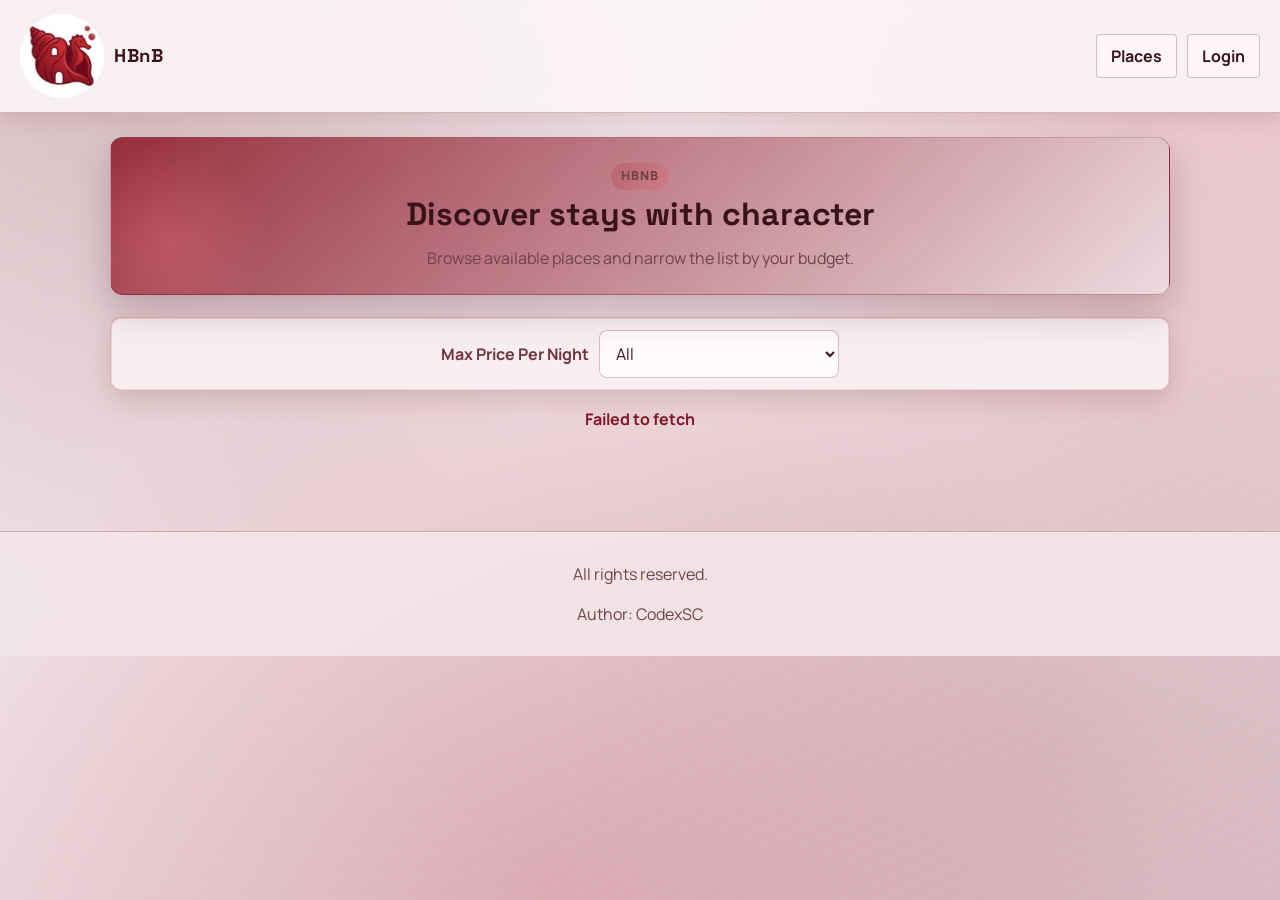
<file: part 4/index.html>
<!DOCTYPE html>
<html lang="en">
  <head>
    <meta charset="UTF-8" />
    <meta name="viewport" content="width=device-width, initial-scale=1.0" />
    <title>HBnB - Places</title>
    <link rel="icon" type="image/png" sizes="96x96" href="favicon-96x96.png" />
    <link rel="stylesheet" href="styles.css" />
  </head>
  <body class="page-index">
    <header class="site-header">
      <a class="brand" href="index.html">
        <img src="favicon-96x96.png" alt="HBnB logo" class="logo" />
        <h1 class="site-title">HBnB</h1>
      </a>
      <nav class="nav-links" aria-label="Primary navigation">
        <a class="nav-link" href="index.html">Places</a>
        <a id="login-link" class="nav-link" href="login.html">Login</a>
        <a id="logout-link" class="login-button" href="login.html">Logout</a>
      </nav>
    </header>

    <main class="index-main">
      <section class="hero index-hero">
        <p class="hero-kicker">HBnB</p>
        <h2>Discover stays with character</h2>
        <p>Browse available places and narrow the list by your budget.</p>
      </section>

      <section class="controls filters-panel" aria-label="Filters">
        <label for="price-filter">Max Price Per Night</label>
        <select id="price-filter" name="price-filter">
          <option value="all">All</option>
          <option value="10">10</option>
          <option value="50">50</option>
          <option value="100">100</option>
        </select>
      </section>

      <p id="message" class="message" role="status" aria-live="polite"></p>
      <section id="places-list" class="places-grid" aria-label="List of places"></section>
    </main>

    <footer class="site-footer">
      <p>All rights reserved.</p>
      <p>Author: CodexSC</p>
    </footer>

    <script type="module" src="js/index.js"></script>
  </body>
</html>
</file>
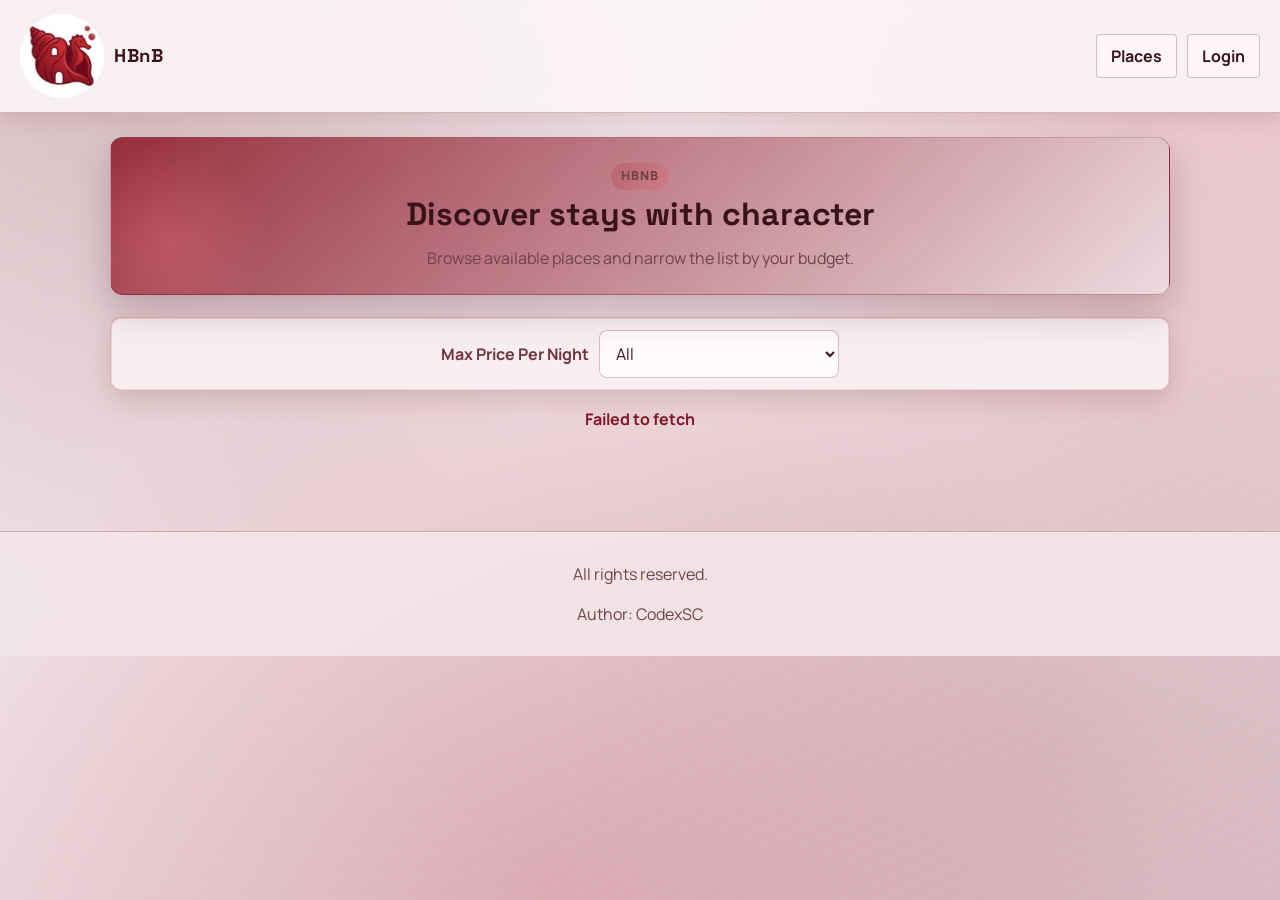
<file: part 4/add_review.html>
<!DOCTYPE html>
<html lang="en">
  <head>
    <meta charset="UTF-8" />
    <meta name="viewport" content="width=device-width, initial-scale=1.0" />
    <title>HBnB - Add Review</title>
    <link rel="icon" type="image/png" sizes="96x96" href="favicon-96x96.png" />
    <link rel="stylesheet" href="styles.css" />
  </head>
  <body>
    <header class="site-header">
      <a class="brand" href="index.html">
        <img src="favicon-96x96.png" alt="HBnB logo" class="logo" />
        <h1 class="site-title">HBnB</h1>
      </a>
      <nav class="nav-links" aria-label="Primary navigation">
        <a class="nav-link" href="index.html">Places</a>
        <a id="login-link" class="login-button" href="login.html">Login</a>
        <a id="logout-link" class="login-button" href="login.html">Logout</a>
      </nav>
    </header>

    <main>
      <section class="form-card add-review" aria-labelledby="review-heading">
        <h2 id="review-heading">Add Review</h2>
        <form id="review-form" class="form" novalidate>
          <div class="form-row">
            <label for="rating">Rating (1 to 5)</label>
            <input id="rating" name="rating" type="number" min="1" max="5" required />
          </div>

          <div class="form-row">
            <label for="comment">Comment</label>
            <textarea id="comment" name="comment" rows="5" minlength="3" required></textarea>
          </div>

          <button type="submit">Submit Review</button>
          <p id="message" class="message" role="status" aria-live="polite"></p>
        </form>
      </section>
    </main>

    <footer class="site-footer">
      <p>All rights reserved.</p>
      <p>Author: CodexSC</p>
    </footer>

    <script type="module" src="js/add_review.js"></script>
  </body>
</html>
</file>
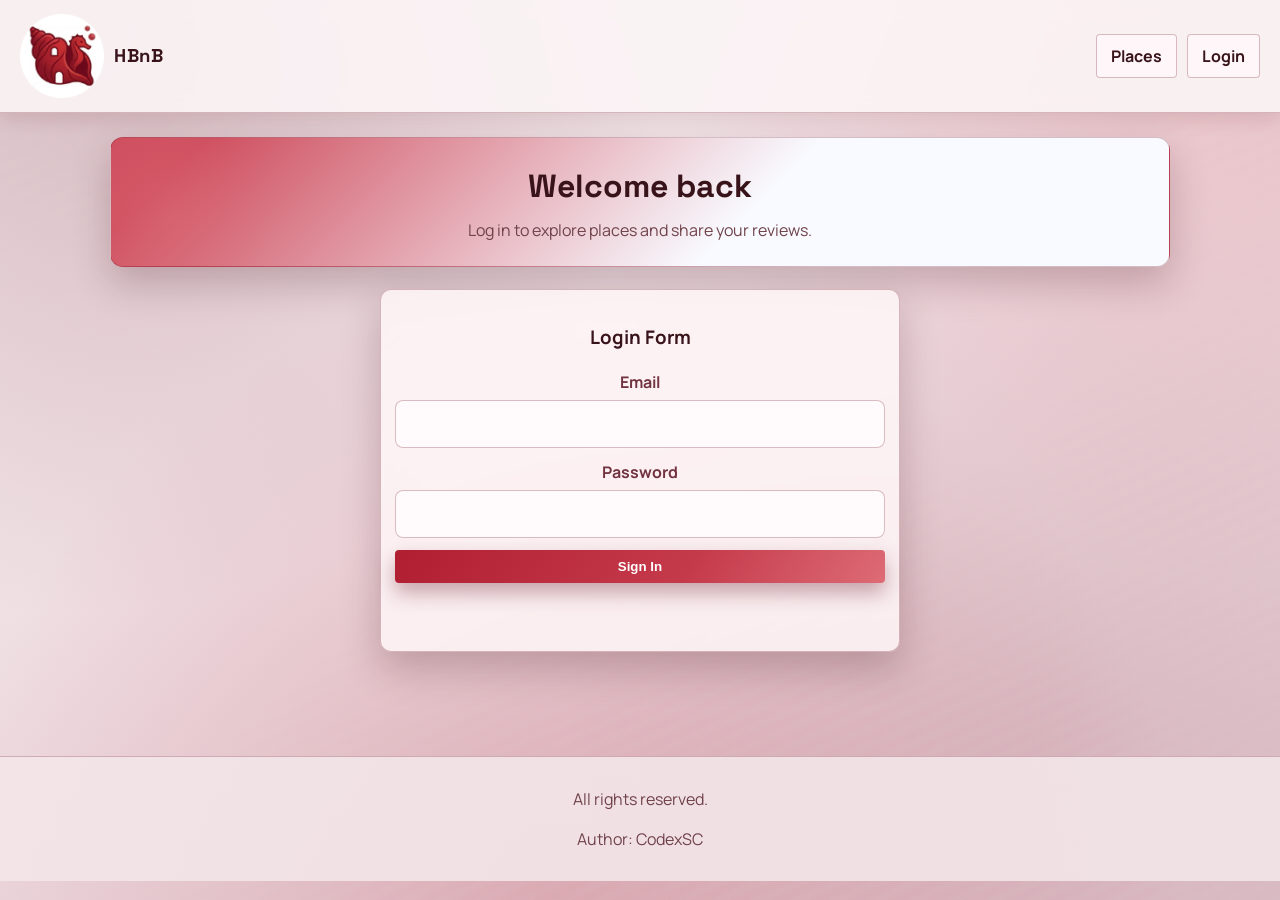
<file: part 4/login.html>
<!DOCTYPE html>
<html lang="en">
  <head>
    <meta charset="UTF-8" />
    <meta name="viewport" content="width=device-width, initial-scale=1.0" />
    <title>HBnB - Login</title>
    <link rel="icon" type="image/png" sizes="96x96" href="favicon-96x96.png" />
    <link rel="stylesheet" href="styles.css" />
  </head>
  <body>
    <header class="site-header">
      <a class="brand" href="index.html">
        <img src="favicon-96x96.png" alt="HBnB logo" class="logo" />
        <h1 class="site-title">HBnB</h1>
      </a>
      <nav class="nav-links" aria-label="Primary navigation">
        <a class="nav-link" href="index.html">Places</a>
        <a class="login-button" href="login.html">Login</a>
      </nav>
    </header>

    <main>
      <section class="hero">
        <h2>Welcome back</h2>
        <p>Log in to explore places and share your reviews.</p>
      </section>

      <section class="form-card" aria-labelledby="login-heading">
        <h3 id="login-heading">Login Form</h3>
        <form id="login-form" class="form" novalidate>
          <div class="form-row">
            <label for="email">Email</label>
            <input id="email" name="email" type="email" autocomplete="email" required />
          </div>

          <div class="form-row">
            <label for="password">Password</label>
            <input id="password" name="password" type="password" autocomplete="current-password" required />
          </div>

          <button type="submit">Sign In</button>
          <p id="message" class="message" role="status" aria-live="polite"></p>
        </form>
      </section>
    </main>

    <footer class="site-footer">
      <p>All rights reserved.</p>
      <p>Author: CodexSC</p>
    </footer>

    <script type="module" src="js/login.js"></script>
  </body>
</html>
</file>
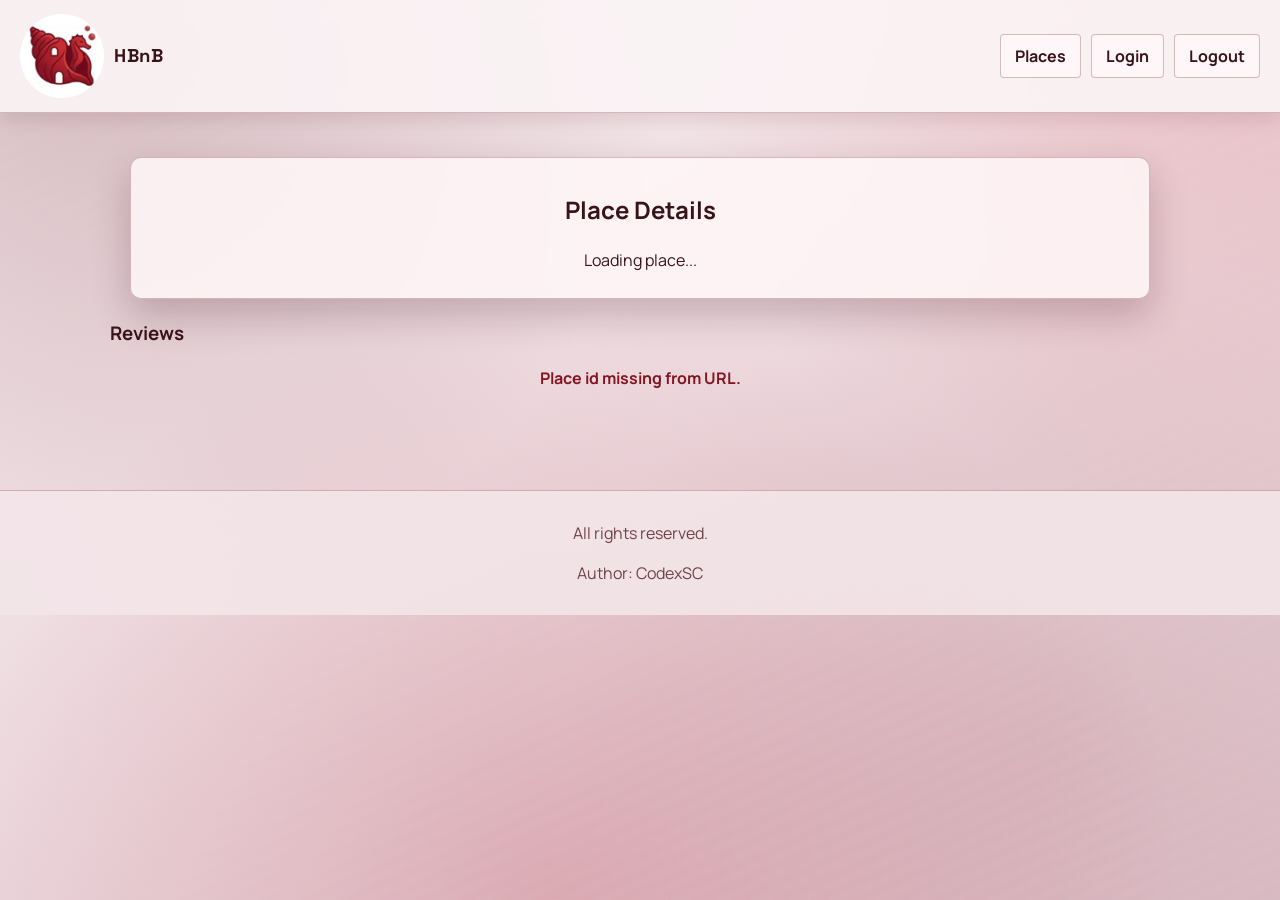
<file: part 4/place.html>
<!DOCTYPE html>
<html lang="en">
  <head>
    <meta charset="UTF-8" />
    <meta name="viewport" content="width=device-width, initial-scale=1.0" />
    <title>HBnB - Place Details</title>
    <link rel="icon" type="image/png" sizes="96x96" href="favicon-96x96.png" />
    <link rel="stylesheet" href="styles.css" />
  </head>
  <body>
    <header class="site-header">
      <a class="brand" href="index.html">
        <img src="favicon-96x96.png" alt="HBnB logo" class="logo" />
        <h1 class="site-title">HBnB</h1>
      </a>
      <nav class="nav-links" aria-label="Primary navigation">
        <a class="nav-link" href="index.html">Places</a>
        <a id="login-link" class="login-button" href="login.html">Login</a>
        <a id="logout-link" class="login-button" href="login.html">Logout</a>
      </nav>
    </header>

    <main>
      <section id="place-details" class="place-details" aria-label="Place details">
        <h2>Place Details</h2>
        <p class="place-info">Loading place...</p>
      </section>

      <section class="add-review hidden" id="add-review-access" aria-label="Add review action">
        <h3>Share your experience</h3>
        <p>Help other guests by adding a review for this place.</p>
        <a id="add-review-button" class="action-button" href="add_review.html">Add Review</a>
      </section>

      <section aria-label="Place reviews">
        <h3>Reviews</h3>
        <p id="message" class="message" role="status" aria-live="polite"></p>
        <div id="reviews-list" class="reviews-grid"></div>
      </section>
    </main>

    <footer class="site-footer">
      <p>All rights reserved.</p>
      <p>Author: CodexSC</p>
    </footer>

    <script type="module" src="js/place.js"></script>
  </body>
</html>
</file>
<file: part 4/styles.css>
@import url("https://fonts.googleapis.com/css2?family=Manrope:wght@500;700;800&family=Space+Grotesk:wght@600;700&display=swap");

:root {
  --bg: #f5ecee;
  --surface: rgba(255, 247, 248, 0.84);
  --surface-2: rgba(255, 250, 251, 0.94);
  --text: #38131a;
  --muted: #70424a;
  --primary: #b01f31;
  --primary-hover: #8a1625;
  --accent: #c53a4b;
  --accent-2: #68101d;
  --accent-pop: #dd6b76;
  --accent-cool: #9f5660;
  --border: rgba(116, 27, 40, 0.28);
  --danger: #831522;
  --shadow: 0 16px 38px rgba(62, 15, 24, 0.23);
}

* {
  box-sizing: border-box;
}

html,
body {
  margin: 0;
  padding: 0;
  min-height: 100%;
}

body {
  font-family: "Manrope", "Trebuchet MS", sans-serif;
  color: var(--text);
  background:
    radial-gradient(circle at 6% 2%, rgba(104, 18, 33, 0.24), transparent 40%),
    radial-gradient(circle at 95% 4%, rgba(221, 107, 118, 0.22), transparent 36%),
    radial-gradient(circle at 82% 82%, rgba(159, 86, 96, 0.14), transparent 38%),
    radial-gradient(circle at 44% 100%, rgba(176, 31, 49, 0.2), transparent 54%),
    linear-gradient(152deg, #f9f2f4 0%, #ecd9de 52%, #ddc0c8 100%);
  line-height: 1.5;
  background-attachment: fixed;
}

body::before {
  content: "";
  position: fixed;
  inset: 0;
  pointer-events: none;
  background:
    repeating-linear-gradient(
      -24deg,
      rgba(255, 255, 255, 0.04) 0 8px,
      rgba(0, 0, 0, 0.02) 8px 16px
    );
  mix-blend-mode: soft-light;
  opacity: 0.5;
}

.site-header {
  position: sticky;
  top: 0;
  z-index: 20;
  display: flex;
  align-items: center;
  justify-content: space-between;
  gap: 1rem;
  padding: 14px 20px;
  background: rgba(251, 244, 246, 0.9);
  border-bottom: 1px solid var(--border);
  backdrop-filter: blur(8px);
  box-shadow: 0 6px 18px rgba(86, 17, 30, 0.12);
}

.brand {
  display: flex;
  align-items: center;
  gap: 10px;
  text-decoration: none;
  color: var(--text);
}

.logo {
  width: 84px;
  height: 84px;
  object-fit: cover;
  border-radius: 3.5px;
}

.site-title {
  margin: 0;
  font-family: "Space Grotesk", "Manrope", sans-serif;
  font-size: 1.16rem;
  letter-spacing: 0.03em;
}

.nav-links {
  display: flex;
  align-items: center;
  gap: 10px;
}

.nav-link,
.login-button,
.action-button,
.details-button,
button {
  border: 0;
  border-radius: 4px;
  padding: 9px 14px;
  text-decoration: none;
  cursor: pointer;
  font-weight: 700;
  transition: transform 0.15s ease, background 0.2s ease, box-shadow 0.2s ease;
}

.nav-link,
.login-button {
  background: rgba(255, 248, 250, 0.8);
  color: var(--text);
  border: 1px solid var(--border);
}

.nav-link:hover,
.login-button:hover {
  transform: translateY(-1px);
  background: #fff9fa;
  box-shadow: 0 8px 18px rgba(103, 20, 36, 0.17);
}

.action-button,
.details-button,
button[type="submit"] {
  background: linear-gradient(120deg, var(--primary), var(--accent) 60%, var(--accent-pop));
  color: #fff;
  box-shadow: 0 10px 20px rgba(96, 15, 30, 0.34);
}

.action-button:hover,
.details-button:hover,
button[type="submit"]:hover {
  background: linear-gradient(120deg, var(--primary-hover), var(--accent-2) 65%, var(--accent));
  transform: translateY(-1px);
}

main {
  max-width: 1100px;
  margin: 0 auto;
  padding: 24px 20px 84px;
  animation: fadeIn 0.45s ease;
}

.hero {
  position: relative;
  overflow: hidden;
  background:
    linear-gradient(135deg, #cf4f5f 8%, #f8faff 60%);
  border: 1px solid var(--border);
  border-radius: 13px;
  padding: 24px;
  box-shadow: var(--shadow);
  margin-bottom: 22px;
}

.hero::before {
  content: "";
  position: absolute;
  inset: auto auto -50px -42px;
  width: 200px;
  height: 200px;
  border-radius: 17% 33% 30.5% 19.5% / 21.5% 17% 33% 28.5%;
  background: radial-gradient(circle, rgba(221, 107, 118, 0.42) 0%, rgba(221, 107, 118, 0) 72%);
  pointer-events: none;
}

.hero::after {
  content: "";
  position: absolute;
  inset: auto -40px -75px auto;
  width: 500px;
  height: px;
  border-radius: 25%;
  background: radial-gradient(circle, #ca4d5c 0%, rgba(176, 31, 49, 0) 72%);
  pointer-events: none;
}

.hero h2 {
  margin: 0 0 8px;
  font-family: "Space Grotesk", "Manrope", sans-serif;
  font-size: clamp(1.45rem, 2.8vw, 2rem);
}

.hero p {
  margin: 0;
  color: var(--muted);
}

.hero-kicker {
  display: inline-block;
  margin-bottom: 10px;
  padding: 4px 10px;
  border-radius: 499.5px;
  font-size: 0.78rem;
  letter-spacing: 0.08em;
  text-transform: uppercase;
  font-weight: 800;
  background: linear-gradient(120deg, rgba(176, 31, 49, 0.24), rgba(221, 107, 118, 0.36));
  color: #4a1717;
}

.controls {
  display: flex;
  flex-wrap: wrap;
  gap: 10px;
  align-items: center;
  justify-content: center;
  margin: 10px 0 16px;
}

.site-header,
.brand,
.nav-links,
.controls,
.review-header {
  text-align: center;
}

.site-header ul,
.site-header ol,
.brand ul,
.brand ol,
.nav-links ul,
.nav-links ol,
.controls ul,
.controls ol,
.review-header ul,
.review-header ol {
  margin: 0 auto;
  padding-left: 0;
  list-style-position: inside;
  text-align: center;
}

.page-index .index-main {
  position: relative;
}

.page-index .index-hero {
  background:
    linear-gradient(135deg, rgba(138, 22, 37, 0.86), rgba(236, 220, 225, 0.95)),
    radial-gradient(circle at 82% 18%, rgba(221, 107, 118, 0.32), transparent 100%);

}

.page-index .filters-panel {
  padding: 12px 14px;
  border-radius: 11px;
  border: 1px solid var(--border);
  background: rgba(250, 241, 243, 0.9);
  box-shadow:
    0 10px 26px rgba(92, 17, 30, 0.15),
    inset 0 0 0 1px rgba(221, 107, 118, 0.2);
}

.page-index #price-filter {
  max-width: 240px;
}

.page-index #places-list {
  margin-top: 12px;
}

label {
  font-weight: 700;
  color: #71333f;
}

input,
select,
textarea {
  width: 100%;
  padding: 11px 12px;
  border-radius: 8px;
  border: 1px solid var(--border);
  background: rgba(255, 251, 252, 0.95);
  color: var(--text);
  font: inherit;
  transition: border-color 0.2s ease, box-shadow 0.2s ease;
}

input:focus,
select:focus,
textarea:focus {
  outline: 2px solid rgba(176, 31, 49, 0.24);
  border-color: var(--primary);
  box-shadow: 0 0 0 5px rgba(176, 31, 49, 0.1);
}

.form-card,
.place-card,
.place-details,
.review-card,
.add-review {
  background: var(--surface);
  margin: 20px;
  padding: 14px;
  border: 1px solid var(--border);
  border-radius: 11px;
  box-shadow: var(--shadow);
  backdrop-filter: blur(2px);
  text-align: center;
}

.hero,
.filters-panel,
.place-info,
.place-meta,
.message {
  text-align: center;
}

.form-card ul,
.form-card ol,
.place-card ul,
.place-card ol,
.place-details ul,
.place-details ol,
.review-card ul,
.review-card ol,
.add-review ul,
.add-review ol {
  margin: 0 auto;
  padding-left: 0;
  list-style-position: inside;
  text-align: center;
}

.form-card {
  max-width: 520px;
  margin-left: auto;
  margin-right: auto;
}

.form {
  display: grid;
  gap: 12px;
}

.form-row {
  display: grid;
  gap: 6px;
}

.message {
  min-height: 1.3rem;
  margin-top: 6px;
  font-weight: 700;
}

.message.error {
  color: var(--danger);
}

.message.success {
  color: var(--primary);
}

.places-grid,
.reviews-grid {
  display: grid;
  grid-template-columns: repeat(auto-fit, minmax(250px, 1fr));
  gap: 12px;
}

.place-card h3,
.review-card h4 {
  margin-top: 2px;
  margin-bottom: 8px;
}

.price {
  font-weight: 700;
  color: var(--primary);
}

.place-card,
.review-card {
  transition: transform 0.25s ease, box-shadow 0.25s ease;
  animation: cardRise 0.45s ease both;
}

.place-card:hover,
.review-card:hover {
  transform: translateY(-4px);
  box-shadow: 0 16px 30px rgba(88, 17, 31, 0.22);
}

.place-card:nth-child(3n),
.review-card:nth-child(3n) {
  border-color: rgba(221, 107, 118, 0.38);
}

.place-card:nth-child(3n + 1),
.review-card:nth-child(3n + 1) {
  border-color: rgba(159, 86, 96, 0.34);
}

.place-info {
  display: grid;
  gap: 8px;
  margin-bottom: 12px;
}

.place-meta {
  color: var(--muted);
  font-size: 0.95rem;
}

.review-header {
  display: flex;
  justify-content: space-between;
  align-items: baseline;
  gap: 8px;
}

.site-footer {
  text-align: center;
  border-top: 1px solid var(--border);
  padding: 14px;
  color: var(--muted);
  background: rgba(243, 230, 233, 0.9);
}

.hidden {
  display: none !important;
}

@keyframes fadeIn {
  from {
    opacity: 0;
    transform: translateY(8px);
  }
  to {
    opacity: 1;
    transform: translateY(0);
  }
}

@keyframes cardRise {
  from {
    opacity: 0;
    transform: translateY(8px) scale(0.985);
  }

  to {
    opacity: 1;
    transform: translateY(0) scale(1);
  }
}

@media (max-width: 740px) {
  body {
    background-attachment: scroll;
  }

  .site-header {
    flex-wrap: wrap;
    justify-content: center;
  }

  .nav-links {
    width: 100%;
    justify-content: center;
    flex-wrap: wrap;
  }

  .place-card,
  .place-details,
  .review-card,
  .add-review,
  .form-card {
    margin: 10px;
  }
}
</file>
